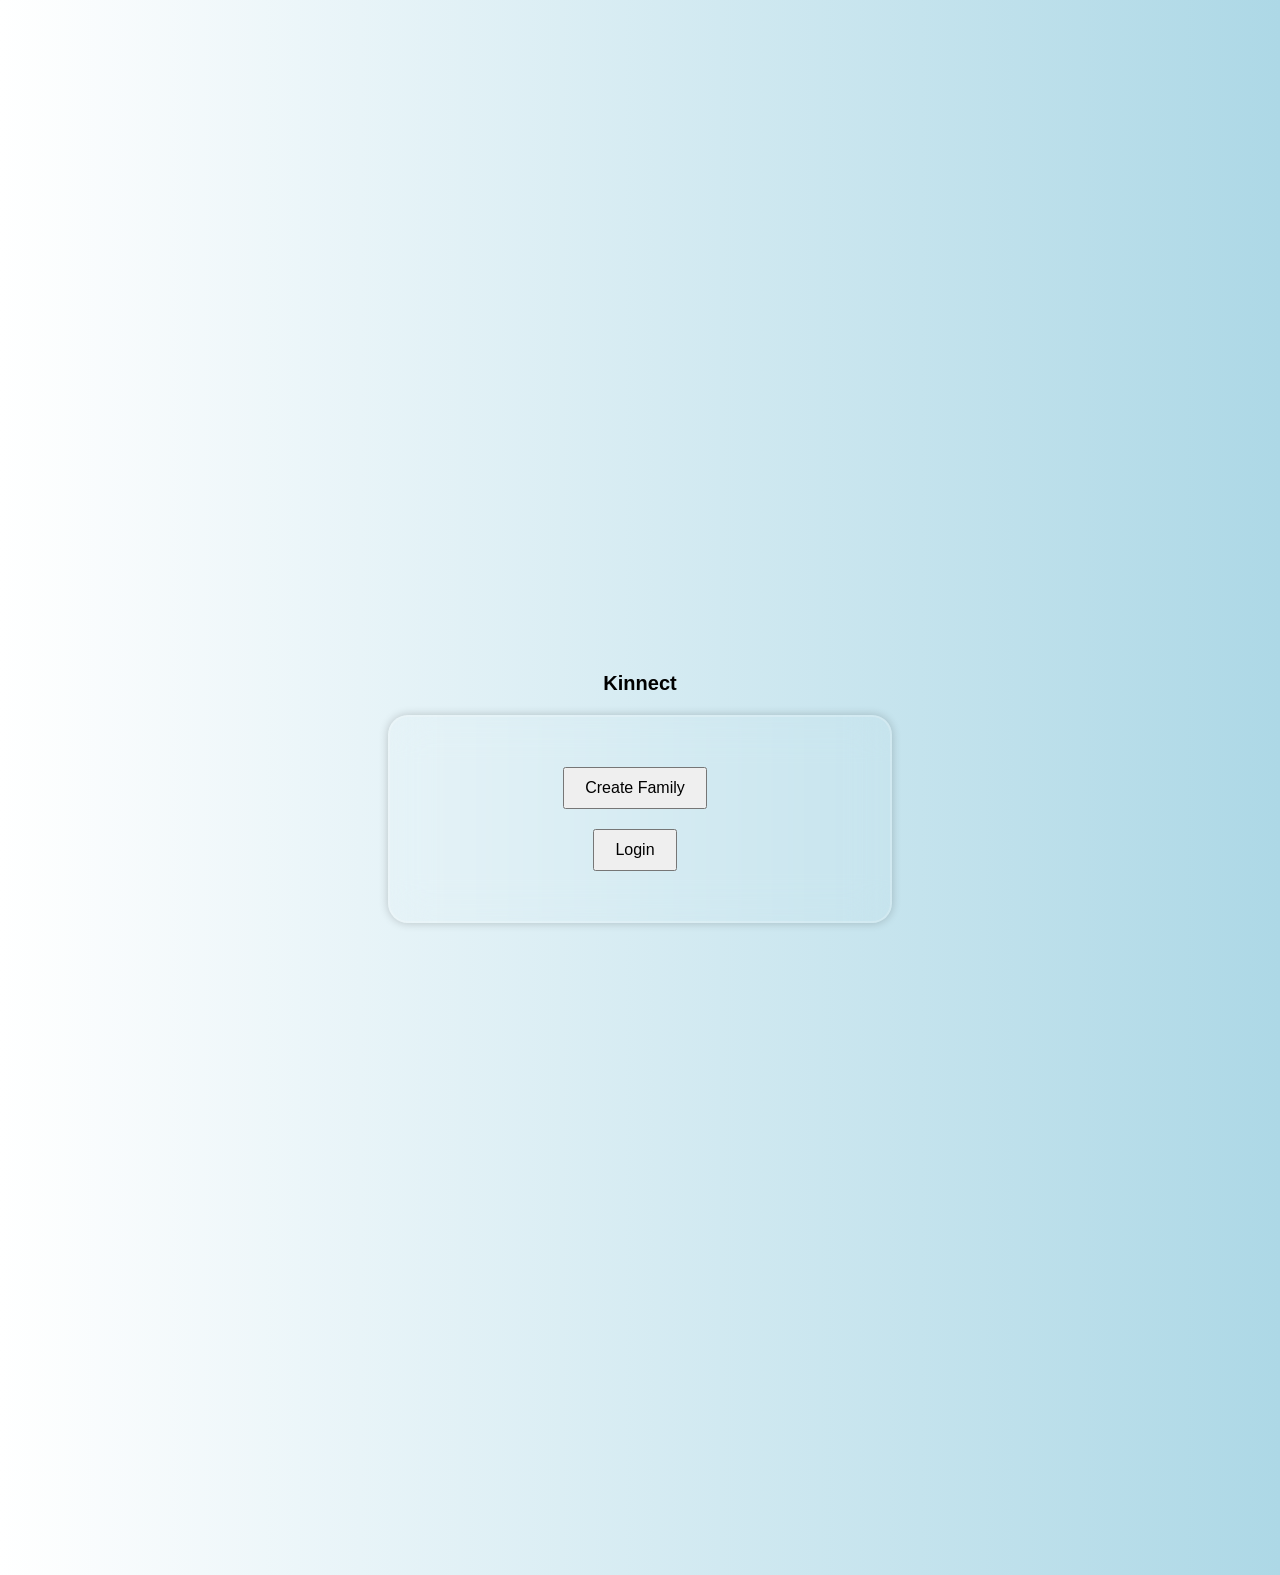
<file: index.html>
<!DOCTYPE html>
<html lang="en">
  <head>
    <meta charset="utf-8">
    <meta http-equiv="X-UA-Compatible" content="IE=edge">
    <title>Kinnect</title>
    <meta name="description" content="">
    <meta name="viewport" content="width=device-width, initial-scale=1">
    <link rel="stylesheet" href="styles.css">
  </head>
  <body>
    <p>Kinnect</p>
    <div class="container-box">
      <div class="button-container">
          <button id="create-team-btn">Create Family</button>
      </div>

      <div class="login-container">
          <button id="login">Login</button>
      </div>
    </div>

    <!-- Link to external JavaScript file -->
    <script src="scripts.js" defer></script>
  </body>
</html>
</file>
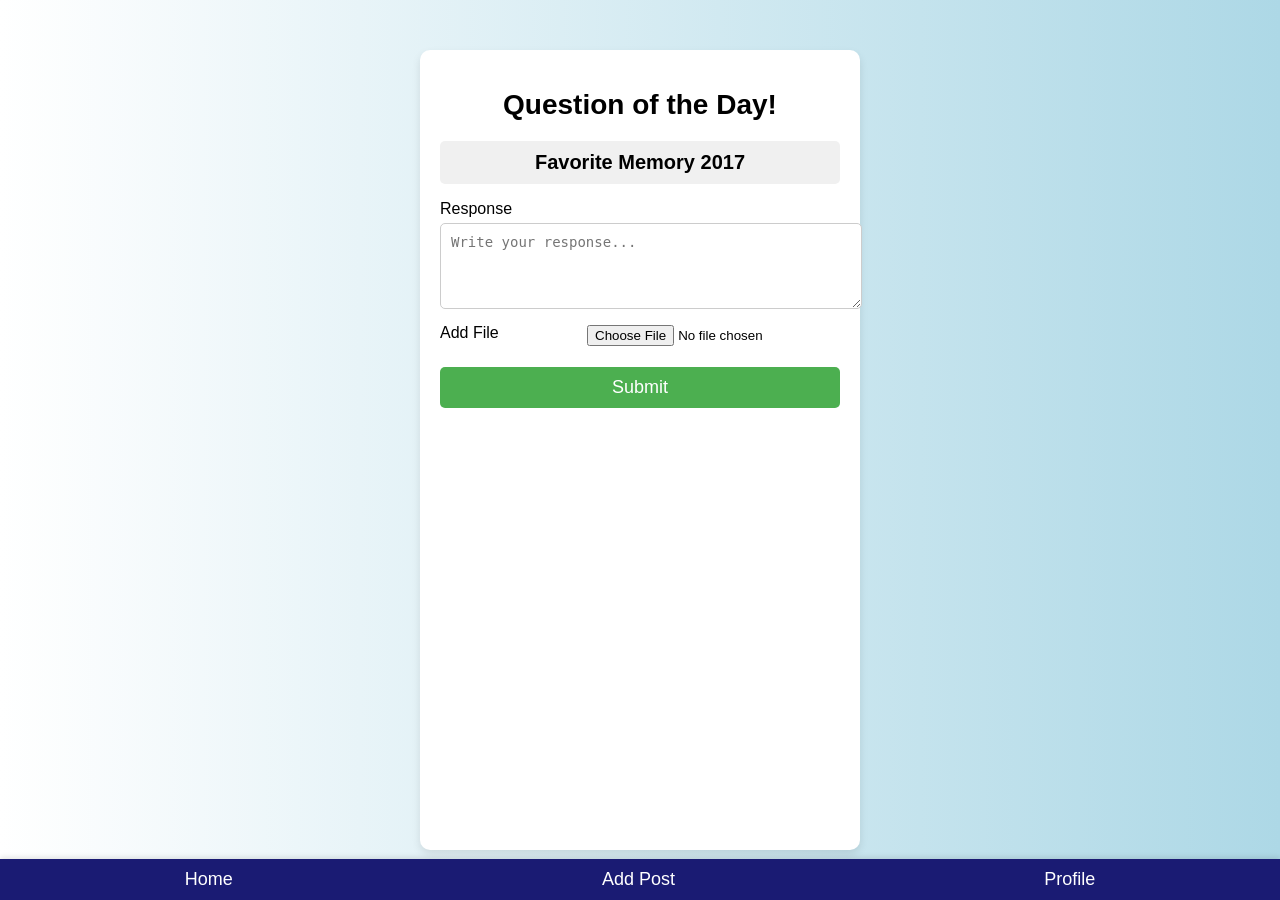
<file: add-post.html>
<!DOCTYPE html>
<html lang="en">
<head>
    <meta charset="UTF-8">
    <meta name="viewport" content="width=device-width, initial-scale=1.0">
    <title>Add Post</title>
    <link rel="stylesheet" href="add-post.css">
    <style>
        .image-preview {
            margin-top: 10px;
            display: none;
            max-width: 100%;
            height: auto;
        }
    </style>
</head>
<body>
    <div class="container">
        <h1>Question of the Day!</h1>
        <div class="question">
            <h2>Favorite Memory 2017</h2>
        </div>

        <form class="response-form">
            <label for="response">Response</label>
            <textarea id="response" name="response" rows="4" cols="50" placeholder="Write your response..."></textarea>

            <div class="file-upload">
                <label for="file-upload" class="file-upload-label">Add File</label>
                <input type="file" id="file-upload" name="file-upload" accept="image/*">
            </div>

            <img id="image-preview" class="image-preview" alt="Image preview">

            <button type="submit" class="submit-btn">Submit</button>
        </form>
    </div>

    <!-- Move the script to the bottom of the body -->
    <script src="scripts.js"></script>
    <script src="add-post.js"></script>

    <nav class="bottom-nav">
        <a href="home.html" class="nav-item">Home</a>
        <a href="add-post.html" class="nav-item">Add Post</a>
        <a href="profile.html" class="nav-item">Profile</a>
    </nav>
</body>
</html>
</file>
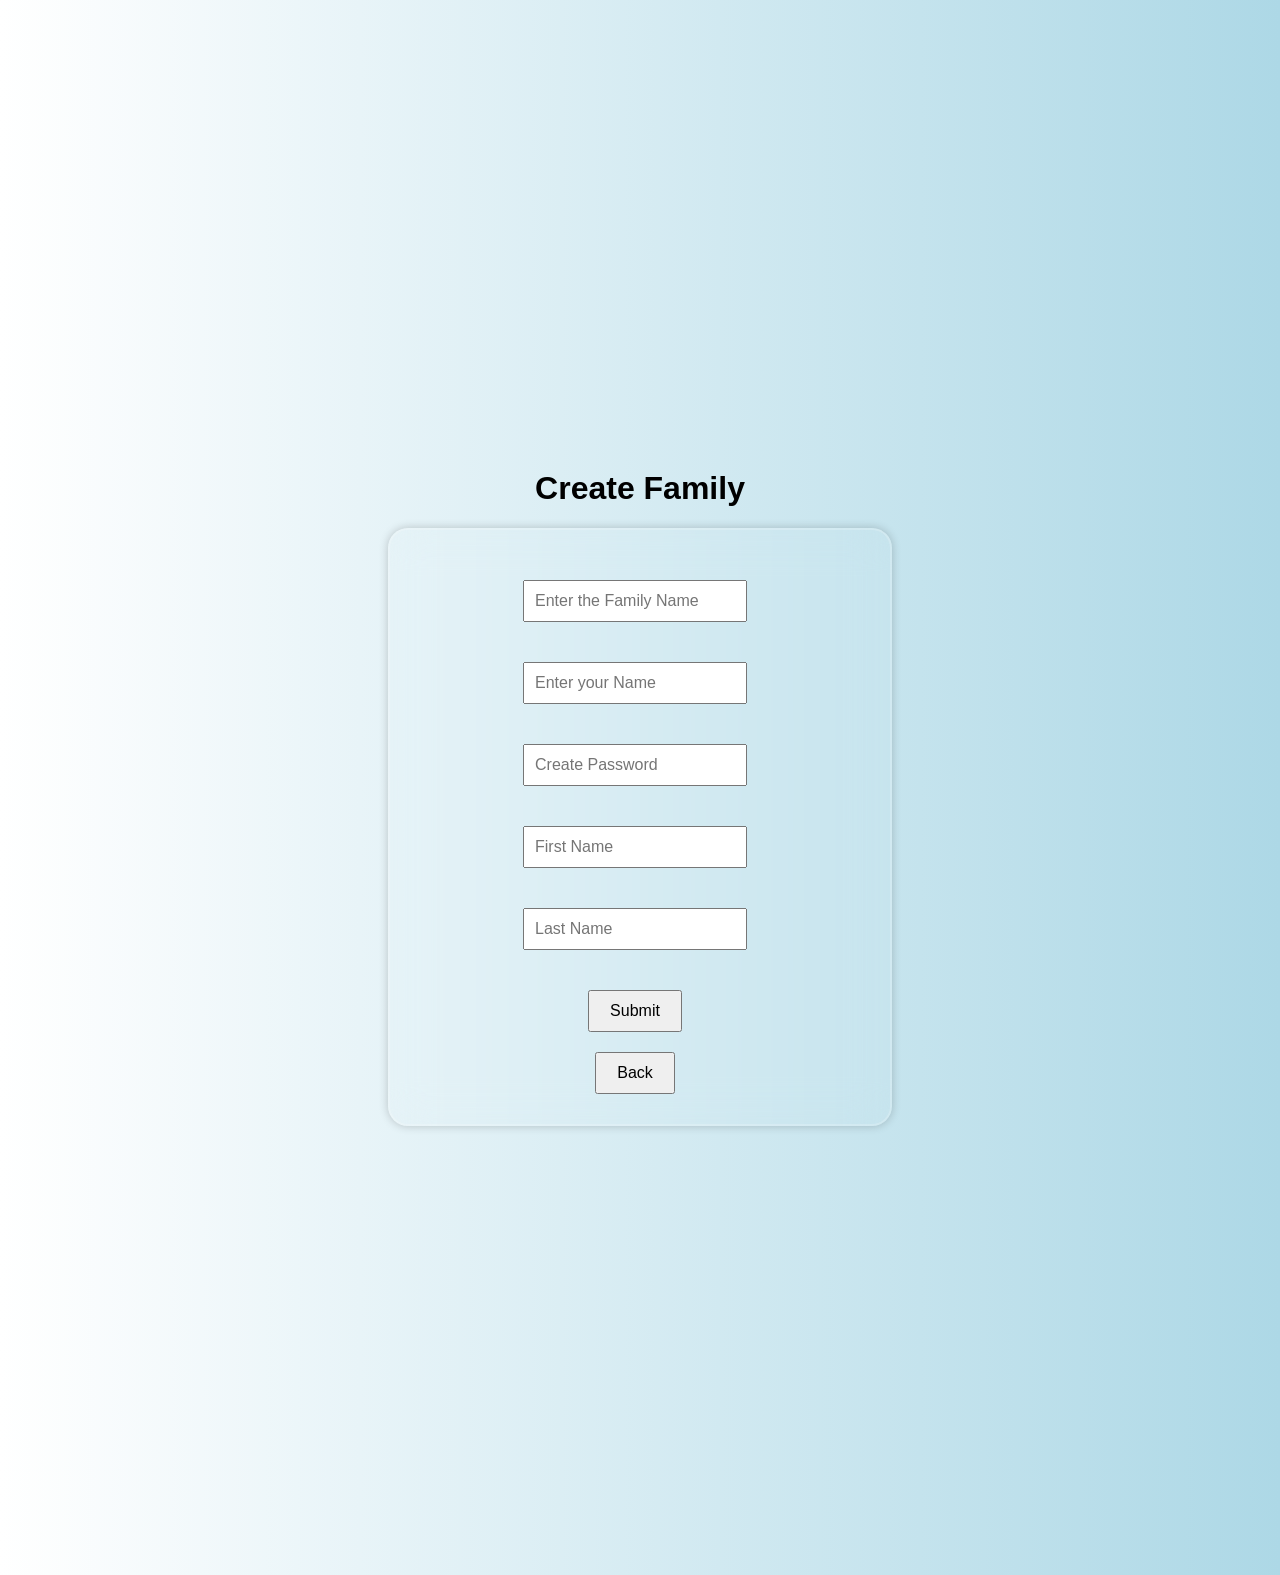
<file: createfam.html>
<!DOCTYPE html>
<html lang="en">
<head>
    <meta charset="utf-8">
    <meta http-equiv="X-UA-Compatible" content="IE=edge">
    <title>Create Family</title>
    <meta name="description" content="">
    <meta name="viewport" content="width=device-width, initial-scale=1">
    <link rel="stylesheet" href="styles.css">
</head>
<body>
    <h1>Create Family</h1>
    <div class="container-box">
        <div class="input-container">
            <input type="text" placeholder="Enter the Family Name" id="family-name">
        </div>

        <div class="input-container">
            <input type="text" placeholder="Enter your Name" id="user-name">
        </div>

        <div class="input-container">
            <input type="text" placeholder="Create Password" id="password">
        </div>

        <div class="input-container">
            <input type="text" placeholder="First Name" id="firstname">
        </div>

        <div class="input-container">
            <input type="text" placeholder="Last Name" id="lastname">
        </div>

        <div class="button-container">
            <button id="submit-new-fam-btn">Submit</button>
        </div>

        <div class="back-container">
            <button id="submit-new-fam-back-btn">Back</button>
        </div>
    </div>

    <script src="scripts.js"></script>
</body>
</html>
</file>
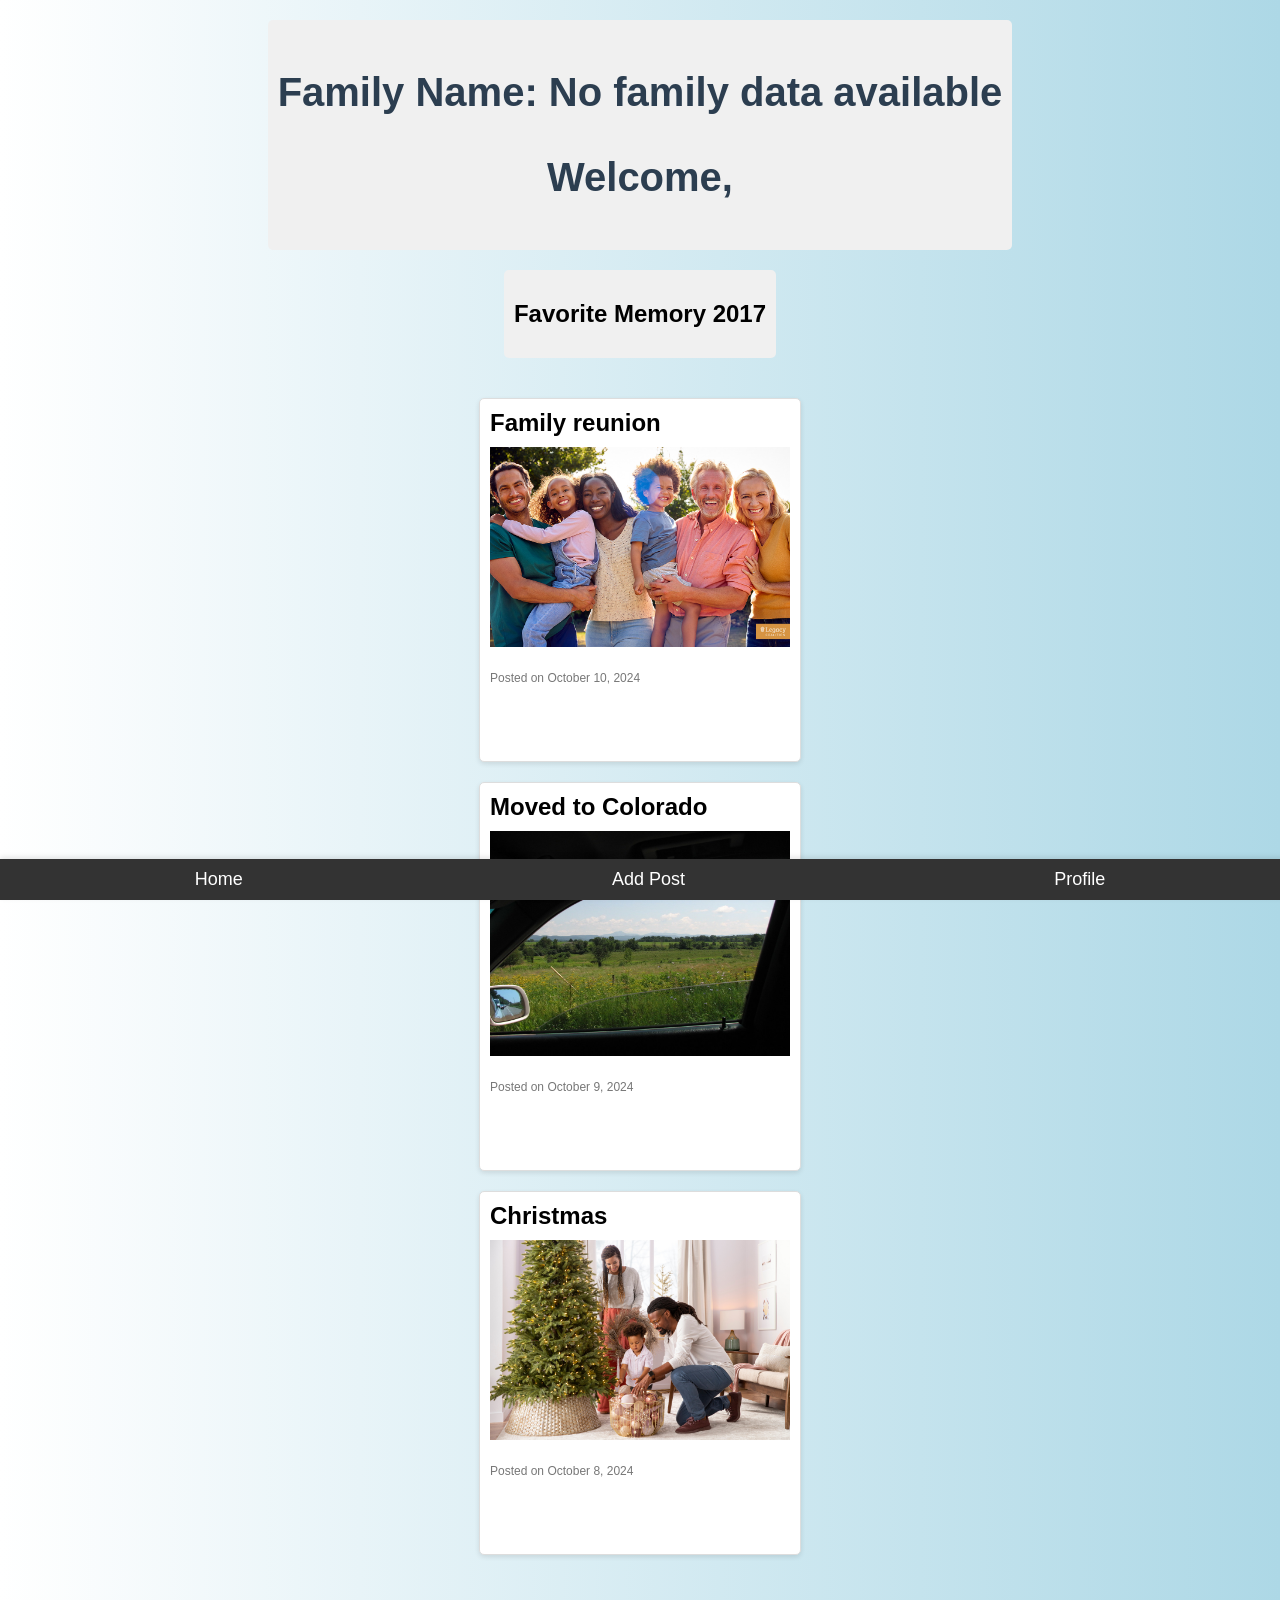
<file: home.html>
<!DOCTYPE html>
<html lang="en">
<head>
    <meta charset="UTF-8">
    <meta name="viewport" content="width=device-width, initial-scale=1.0">
    <title>Feed Example</title>
    <!-- Link to the external CSS file -->
    <link rel="stylesheet" href="styles.css">
    <style>
        body {
            max-width: 800px;
            margin: 0 auto;
            padding: 20px;
        }

        #family-info, .question {
            margin-bottom: 20px;
            padding: 10px;
            background-color: #f0f0f0;
            border-radius: 5px;
        }

        .feed-container {
            display: flex;
            flex-wrap: wrap;
            justify-content: space-around;
        }

        .feed-image {
            width: 100%;
            max-width: 300px;
            height: auto;
            object-fit: cover;
            margin-bottom: 10px;
        }
        
        .feed-post {
            max-width: 300px;
            margin: 0 0 20px;
            padding: 10px;
            border: 1px solid #ddd;
            border-radius: 5px;
        }

        .bottom-nav {
            position: fixed;
            bottom: 0;
            left: 0;
            right: 0;
            background-color: #333;
            padding: 10px;
            text-align: center;
        }

        .nav-item {
            color: white;
            text-decoration: none;
            margin: 0 10px;
        }
    </style>
</head>
<body>
    <div id="family-info">
        <p>Family Name: <span id="display-family-name">Smith</span></p>
        <p>Welcome, <span id="display-user-name">John</span></p>
    </div>

    <div class="question">
        <h2>Favorite Memory 2017</h2>
    </div>

    <div class="feed-container">
        <!-- First Post -->
        <div class="feed-post">
            <h2>Family reunion</h2>
            <img src="family.jpg" alt="Family reunion 2017" class="feed-image">
            <time datetime="2024-10-10">Posted on October 10, 2024</time>
        </div>

        <!-- Second Post -->
        <div class="feed-post">
            <h2>Moved to Colorado</h2>
            <img src="road_trip.jpg" alt="View out of car" class="feed-image">
            <time datetime="2024-10-09">Posted on October 9, 2024</time>
        </div>

        <!-- Third Post -->
        <div class="feed-post">
            <h2>Christmas</h2>
            <img src="christmas.png" alt="Christmas 2017" class="feed-image">
            <time datetime="2024-10-08">Posted on October 8, 2024</time>
        </div>
    </div>

    <!-- Navigation bar at the bottom -->
    <nav class="bottom-nav">
        <a href="home.html" class="nav-item">Home</a>
        <a href="add-post.html" class="nav-item">Add Post</a>
        <a href="profile.html" class="nav-item">Profile</a>
    </nav>

    <script src="scripts.js"></script>
    <script src="home.js"></script>
</body>
</html>
</file>
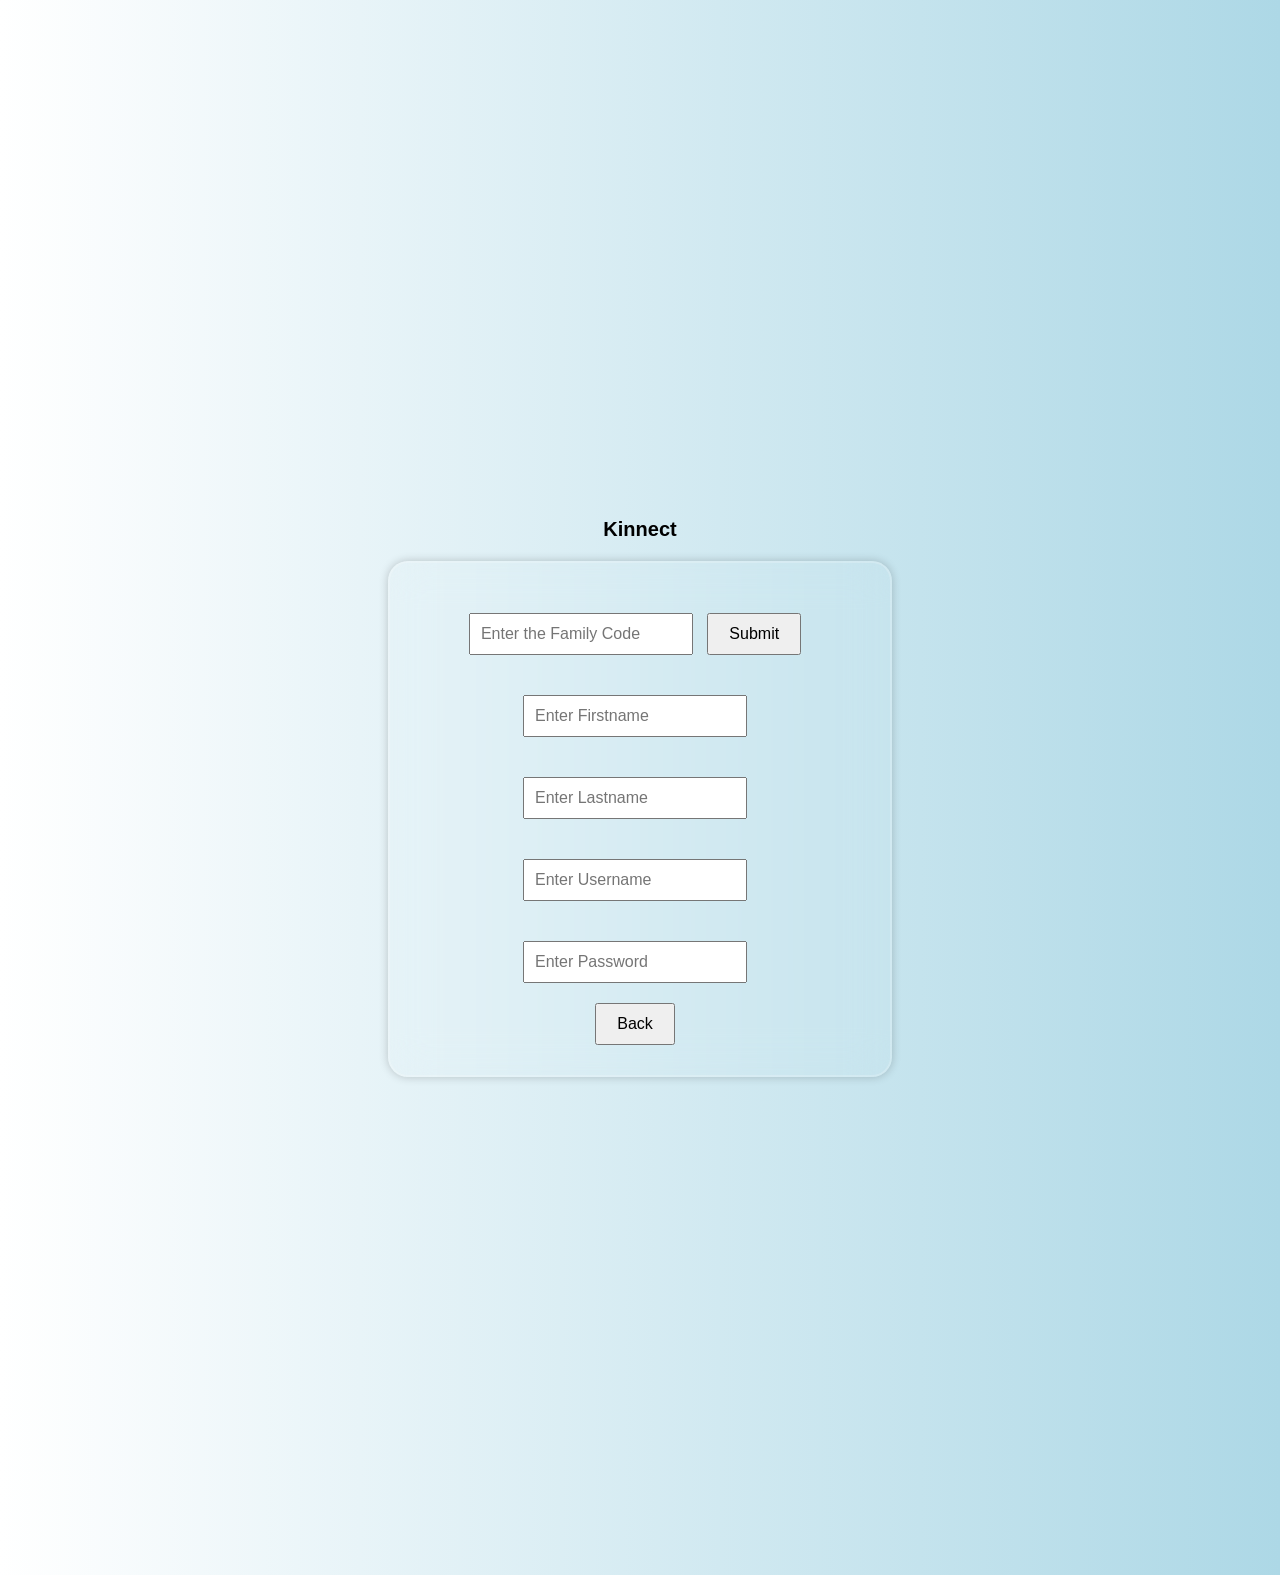
<file: login.html>
<!DOCTYPE html>
<html lang="en">
  <head>
    <meta charset="utf-8">
    <meta http-equiv="X-UA-Compatible" content="IE=edge">
    <title>Kinnect</title>
    <meta name="description" content="">
    <meta name="viewport" content="width=device-width, initial-scale=1">
    <link rel="stylesheet" href="styles.css">
  </head>
  <body>
    <p>Kinnect</p>

    <div class="container-box">
      <div class="input-container">
          <input type="text" placeholder="Enter the Family Code" id="team-code-input">
          <button>Submit</button>
      </div>

      <div class="input-container">
        <input type="text" placeholder="Enter Firstname" id="create-first-name">
      </div>

      <div class="input-container">
        <input type="text" placeholder="Enter Lastname" id="create-last-name">
      </div>

      <div class="input-container">
          <input type="text" placeholder="Enter Username" id="create-user-name">
      </div>

      <div class="input-container">
          <input type="text" placeholder="Enter Password" id="create-password">
      </div>

      <div class="back-container-login">
          <button id="go-back-intro-btn">Back</button>
      </div>
    </div>

    <!-- Link to external JavaScript file -->
    <script src="scripts.js" defer></script>
  </body>
</html>
</file>
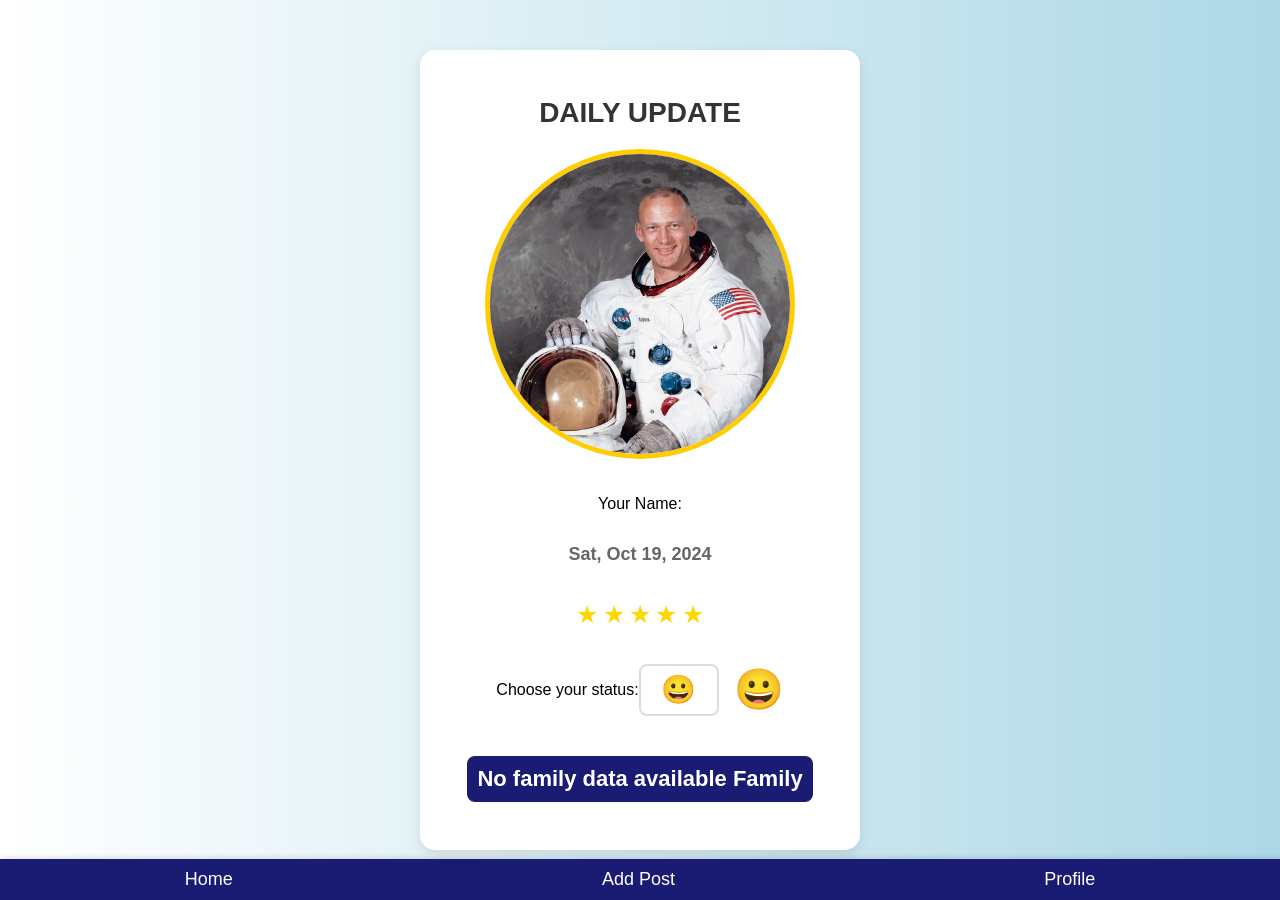
<file: profile.html>
<!DOCTYPE html>
<html lang="en">
<head>
    <meta charset="UTF-8">
    <meta name="viewport" content="width=device-width, initial-scale=1.0">
    <title>Profile</title>
    <link rel="stylesheet" href="profile.css">
</head>
<body>

    <div class="profile-container">
        <!-- Daily Update Section -->
        <h1>DAILY UPDATE</h1>

        <!-- Profile Picture Placeholder -->
        <div class="profile-picture">
            <img src="buzz.jpg" alt="Profile Picture">
        </div>

        <div id="name">
          <p>Your Name: <span id="display-user-name"></span></p>
        </div>

        <!-- Date Section -->
        <div class="date-section">
            <h2>Sat, Oct 19, 2024</h2>
        </div>

        <!-- Star Rating Section -->
        <div class="star-rating">
            <span class="star" data-rating="1">&#9733;</span>
            <span class="star" data-rating="2">&#9733;</span>
            <span class="star" data-rating="3">&#9733;</span>
            <span class="star" data-rating="4">&#9733;</span>
            <span class="star" data-rating="5">&#9733;</span>
        </div>

        <!-- Status Section (Emoji Picker) -->
        <div class="status-selection">
            <label for="emoji-picker">Choose your status:</label>
            <input type="text" id="emoji-picker" maxlength="2" placeholder="😀">
            <div id="selected-emoji" class="selected-emoji">&#128512;</div> <!-- Display the chosen emoji -->
        </div>

        <!-- Family Section -->
        <div class="family-label">
          <h3><span id="display-family-name"></span> Family</h3>
        </div>
    </div>

    <!-- Bottom Navigation Bar -->
    <nav class="bottom-nav">
        <a href="home.html" class="nav-item">Home</a>
        <a href="add-post.html" class="nav-item">Add Post</a>
        <a href="profile.html" class="nav-item">Profile</a>
    </nav>

    <script src="scripts.js"></script>
</body>
</html>
</file>
<file: styles.css>
body {
  display: flex;
  flex-direction: column;
  justify-content: center;
  align-items: center;
  height: 175vh;
  margin: 0;
  background: linear-gradient(to left, #add8e6, #ffffff); /* Light blue to white gradient */
  background-size: cover;
  font-family: Arial, sans-serif;
}

p {
  font-size: 20px;
  font-weight: bold;
}

.input-container {
  margin-top: 20px;
}

input[type="text"] {
  padding: 10px;
  font-size: 16px;
  margin-right: 10px;
  width: 200px;
}

button {
  padding: 10px 20px;
  font-size: 16px;
  cursor: pointer;
}

.button-container {
  margin-top: 20px;
}

.feed-container {
  width: 60%;
  margin: 20px auto;
  flex-grow: 1;
}

.feed-post {
  background-color: #fff;
  padding: 20px;
  margin: 20px 0;
  border-radius: 10px;
  box-shadow: 0 2px 5px rgba(0, 0, 0, 0.1);
  transition: background-color 0.3s;
}

.feed-post h2 {
  margin: 0 0 10px;
  font-size: 24px;
}

.feed-post p {
  margin: 0;
}

.feed-post time {
  display: block;
  margin-top: 10px;
  font-size: 12px;
  color: #777;
}

/* Bottom navigation bar */
.bottom-nav {
  background-color: #1a1b73;
  position: fixed;
  bottom: 0;
  width: 100%;
  display: flex;
  justify-content: space-around;
  padding: 10px 0;
  box-shadow: 0 -2px 5px rgba(0, 0, 0, 0.1);
  transition: all 0.3s ease-in-out; /* Transition for smooth hover effects */
}

.bottom-nav:hover {
  padding: 15px 0; /* Increase padding to make it 'grow' */
  background-color: #3498db; /* Slightly lighter background on hover */
}

.bottom-nav .nav-item {
  color: white;
  text-decoration: none;
  font-size: 18px;
  transition: all 0.3s ease-in-out; /* Smooth transitions for individual items */
  transform: translateY(0); /* Initial transform state */
}

.bottom-nav .nav-item:hover {
  text-decoration: underline;
  transform: scale(1.2); /* Makes the text grow slightly on hover */
  color: #FFD700; /* Change text color on hover */
}

.bottom-nav .nav-item:active {
  transform: scale(1.1); /* Add a small 'press' effect on click */
}

#family-info {
  color: #2c3e50; /* Darker blue color */
  font-weight: bold;
  font-size: 30px;
  font-family: 'Arial', sans-serif; /* Modern font */
}

.feed-post:hover {
  background-color: #bdc3c7; /* Change background on hover */
}

.input-container, .button-container, .login-container {
  margin-bottom: 20px; /* Adjust this value as needed */
}



button {
  margin-right: 10px; /* Adds space between buttons */
}

.container-box {
  width: 420px;
  background-size: cover; /* Ensures the image covers the entire container */
  background-position: center; /* Centers the image */
  background-repeat: no-repeat; /* Prevents the image from repeating */
  border: 2px solid rgba(255, 255, 255, .2);
  backdrop-filter: blur(20px); /* Creating a blurred effect */
  box-shadow: 0 0 10px rgba(0, 0, 0, .2);
  color: #fff;
  border-radius: 20px;
  padding: 30px 40px;
  display: flex;
  flex-direction: column;
  align-items: center;
  justify-content: center;
  text-align: center;
}

#family-info > p{
  font-size: 40px;
  text-align: center;
}
</file>
<file: add-post.css>
body {
  font-family: Arial, sans-serif;
  background-color: #f9f9f9;
  margin: 0;
  padding: 0;
  display: flex;
  flex-direction: column;
  min-height: 100vh;
  background: linear-gradient(to left, #add8e6, #ffffff); /* Light blue to white gradient */
  background-size: cover;
  background-repeat: no-repeat;
  font-family: Arial, sans-serif;
}

.container {
  width: 90%;
  max-width: 400px;
  margin: 50px auto;
  padding: 20px;
  background-color: white;
  border-radius: 10px;
  box-shadow: 0px 4px 8px rgba(0, 0, 0, 0.1);
  flex-grow: 1;
}

h1 {
  text-align: center;
  font-size: 28px;
  margin-bottom: 20px;
}

.question h2 {
  text-align: center;
  font-size: 20px;
  padding: 10px;
  background-color: #f0f0f0;
  border-radius: 5px;
}

.response-form {
  display: flex;
  flex-direction: column;
}

label {
  font-size: 16px;
  margin-bottom: 5px;
}

textarea {
  width: 100%;
  padding: 10px;
  border: 1px solid #ccc;
  border-radius: 5px;
  margin-bottom: 15px;
  font-size: 14px;
}

.file-upload {
  display: flex;
  align-items: center;
  justify-content: space-between;
  margin-bottom: 20px;
}

.file-upload-label {
  font-size: 16px;
}

.add-file-btn {
  width: 40px;
  height: 40px;
  border: 1px solid #ccc;
  border-radius: 50%;
  background-color: #fff;
  font-size: 24px;
  text-align: center;
  cursor: pointer;
}

.submit-btn {
  background-color: #4CAF50;
  color: white;
  border: none;
  padding: 10px;
  font-size: 18px;
  border-radius: 5px;
  cursor: pointer;
}

.submit-btn:hover {
  background-color: #45a049;
}

/* Bottom navigation bar */
.bottom-nav {
  background-color: #1a1b73;
  position: fixed;
  bottom: 0;
  width: 100%;
  display: flex;
  justify-content: space-around;
  padding: 10px 0;
  box-shadow: 0 -2px 5px rgba(0, 0, 0, 0.1);
  transition: all 0.3s ease-in-out; /* Transition for smooth hover effects */
}

.bottom-nav:hover {
  padding: 15px 0; /* Increase padding to make it 'grow' */
  background-color: #3498db; /* Slightly lighter background on hover */
}

.bottom-nav .nav-item {
  color: white;
  text-decoration: none;
  font-size: 18px;
  transition: all 0.3s ease-in-out; /* Smooth transitions for individual items */
  transform: translateY(0); /* Initial transform state */
}

.bottom-nav .nav-item:hover {
  text-decoration: underline;
  transform: scale(1.2); /* Makes the text grow slightly on hover */
  color: #FFD700; /* Change text color on hover */
}

.bottom-nav .nav-item:active {
  transform: scale(1.1); /* Add a small 'press' effect on click */
}
</file>
<file: profile.css>
/* General Body Style */
body {
  font-family: 'Helvetica', sans-serif;
  background-color: #f3f4f6;
  margin: 0;
  padding: 0;
  display: flex;
  flex-direction: column;
  min-height: 100vh;
  background: linear-gradient(to left, #add8e6, #ffffff); /* Light blue to white gradient */
  background-size: cover;
  background-repeat: no-repeat;
  font-family: Arial, sans-serif;
}

/* Profile Container */
.profile-container {
  width: 90%;
  max-width: 400px;
  margin: 50px auto;
  padding: 20px;
  background-color: white;
  border-radius: 15px;
  box-shadow: 0px 4px 12px rgba(0, 0, 0, 0.1);
  text-align: center;
  flex-grow: 1;
  transition: all 0.3s ease;
  display: flex; /* Flexbox for centering */
  flex-direction: column; /* Stack content vertically */
  align-items: center; /* Center content horizontally */
  justify-content: center; /* Center content vertically */
}

.profile-container:hover {
  box-shadow: 0px 6px 18px rgba(0, 0, 0, 0.15);
}

/* Header */
h1 {
  font-size: 28px;
  color: #333;
  margin-bottom: 20px;
}

/* Profile Picture */
.profile-picture {
  width: 300px;  /* Set the width of the container */
  height: 300px; /* Set the height of the container */
  border-radius: 50%; /* Makes the container circular */
  overflow: hidden; /* Ensures the image is cropped to fit within the circle */
  border: 5px solid #ffcc00;
  margin-bottom: 20px;
  transition: all 0.3s ease;
}

.profile-picture img {
  width: 100%;
  height: 100%;
  object-fit: cover; /* Ensures the image covers the container without being squashed */
}

/* Apply hover effect to the container, not the image */
.profile-picture:hover {
  border-color: #ffa500; /* Change border color on hover */
  transform: scale(1.08);

}

/* Date Section */
.date-section h2 {
  font-size: 18px;
  color: #666;
  margin-bottom: 20px;
}

/* Star Rating */
.star-rating {
  margin: 15px 0;
}

.star {
  font-size: 25px;
  color: #FFD700;
  cursor: pointer;
  transition: color 0.2s ease;
}

.star:hover {
  color: #FFA500;
}




/* Status Section */
.status-selection {
  margin: 20px 0;
  display: flex;
  align-items: center;
  justify-content: center;
}

#emoji-picker {
  font-size: 28px;
  text-align: center;
  width: 60px;
  padding: 8px;
  border: 2px solid #ddd;
  border-radius: 8px;
  margin-right: 15px;
  transition: border-color 0.3s ease;
}

#emoji-picker:focus {
  outline: none;
  border-color: #ffcc00;
}

.selected-emoji {
  font-size: 40px;
  transition: transform 0.3s ease;
}

.selected-emoji:hover {
  transform: scale(1.1);
}

/* Family Section */
.family-label h3 {
  font-size: 22px;
  color: white;
  background-color: #1a1b73;
  padding: 10px;
  border-radius: 8px;
  margin: 20px 0;
}

.bottom-nav {
  background-color: #1a1b73;
  position: fixed;
  bottom: 0;
  width: 100%;
  display: flex;
  justify-content: space-around;
  padding: 10px 0;
  box-shadow: 0 -2px 5px rgba(0, 0, 0, 0.1);
  transition: all 0.3s ease-in-out; /* Transition for smooth hover effects */
}

.bottom-nav:hover {
  padding: 15px 0; /* Increase padding to make it 'grow' */
  background-color: #3498db; /* Slightly lighter background on hover */
}

.bottom-nav .nav-item {
  color: white;
  text-decoration: none;
  font-size: 18px;
  transition: all 0.3s ease-in-out; /* Smooth transitions for individual items */
  transform: translateY(0); /* Initial transform state */
}

.bottom-nav .nav-item:hover{
  text-decoration: underline;
  transform: scale(1.2); /* Makes the text grow slightly on hover */
  color: #FFD700; /* Change text color on hover */
}

.bottom-nav .nav-item:active {
  transform: scale(1.1); /* Add a small 'press' effect on click */
}

.family-label, .submit-btn{
  transition: transform 0.3s ease-in-out; /* Smooth transition for the grow effect */
  cursor: pointer; /* Show pointer to indicate it's clickable */
}

.family-label:hover, .submit-btn:hover  {
  transform: scale(1.1); /* Grow by 10% on hover */
}
</file>
